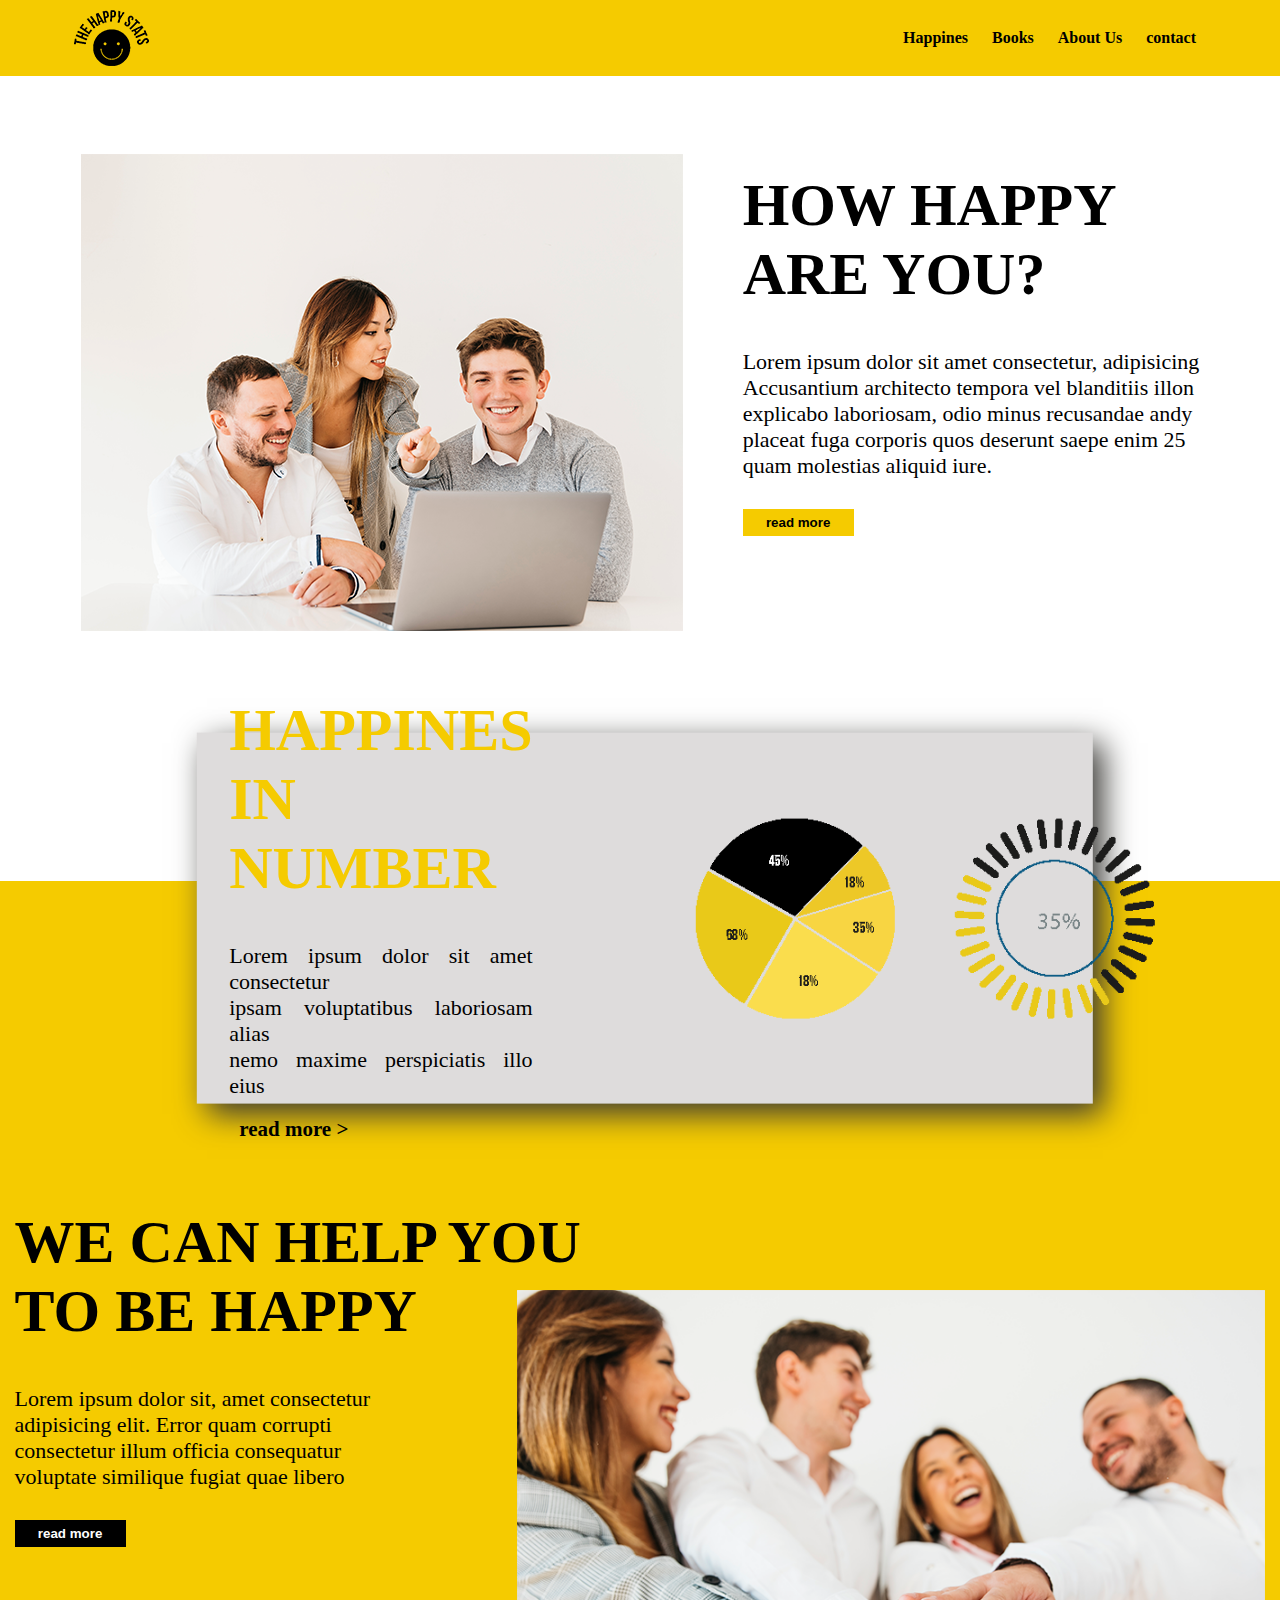
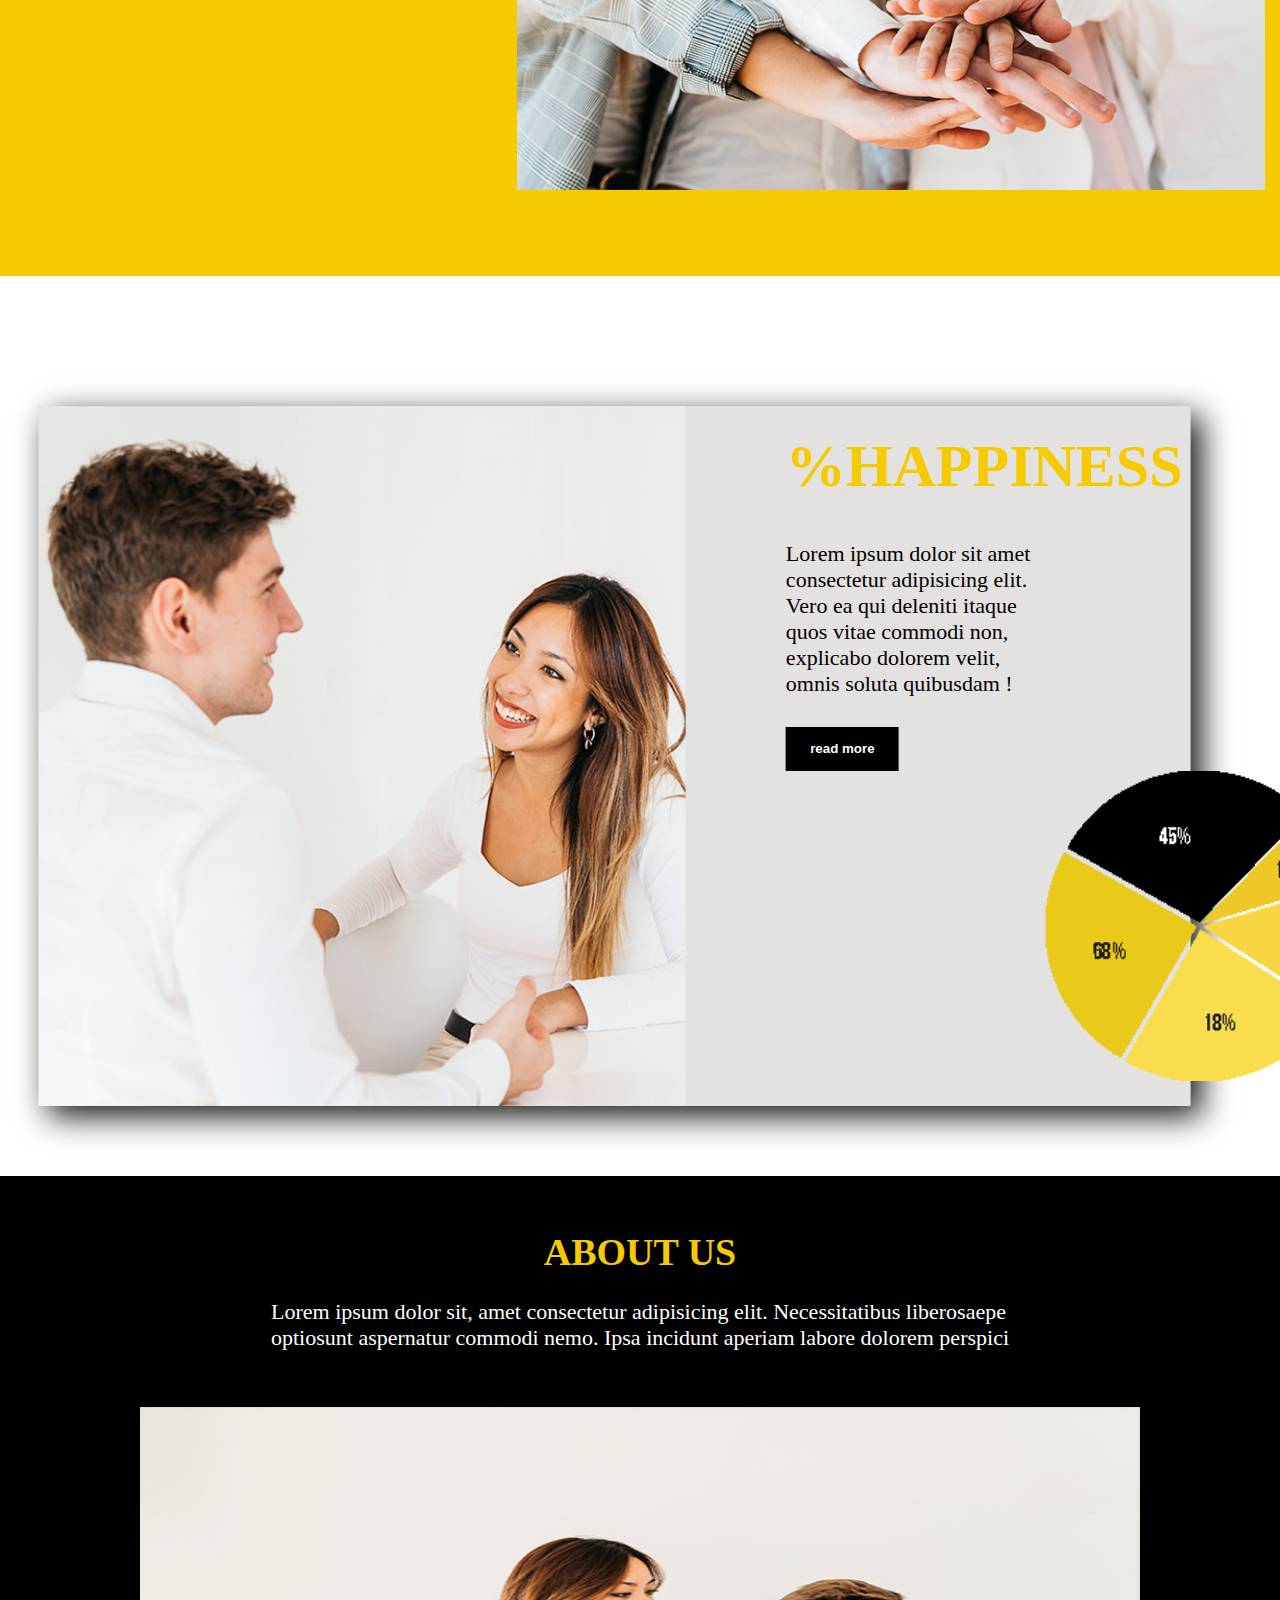
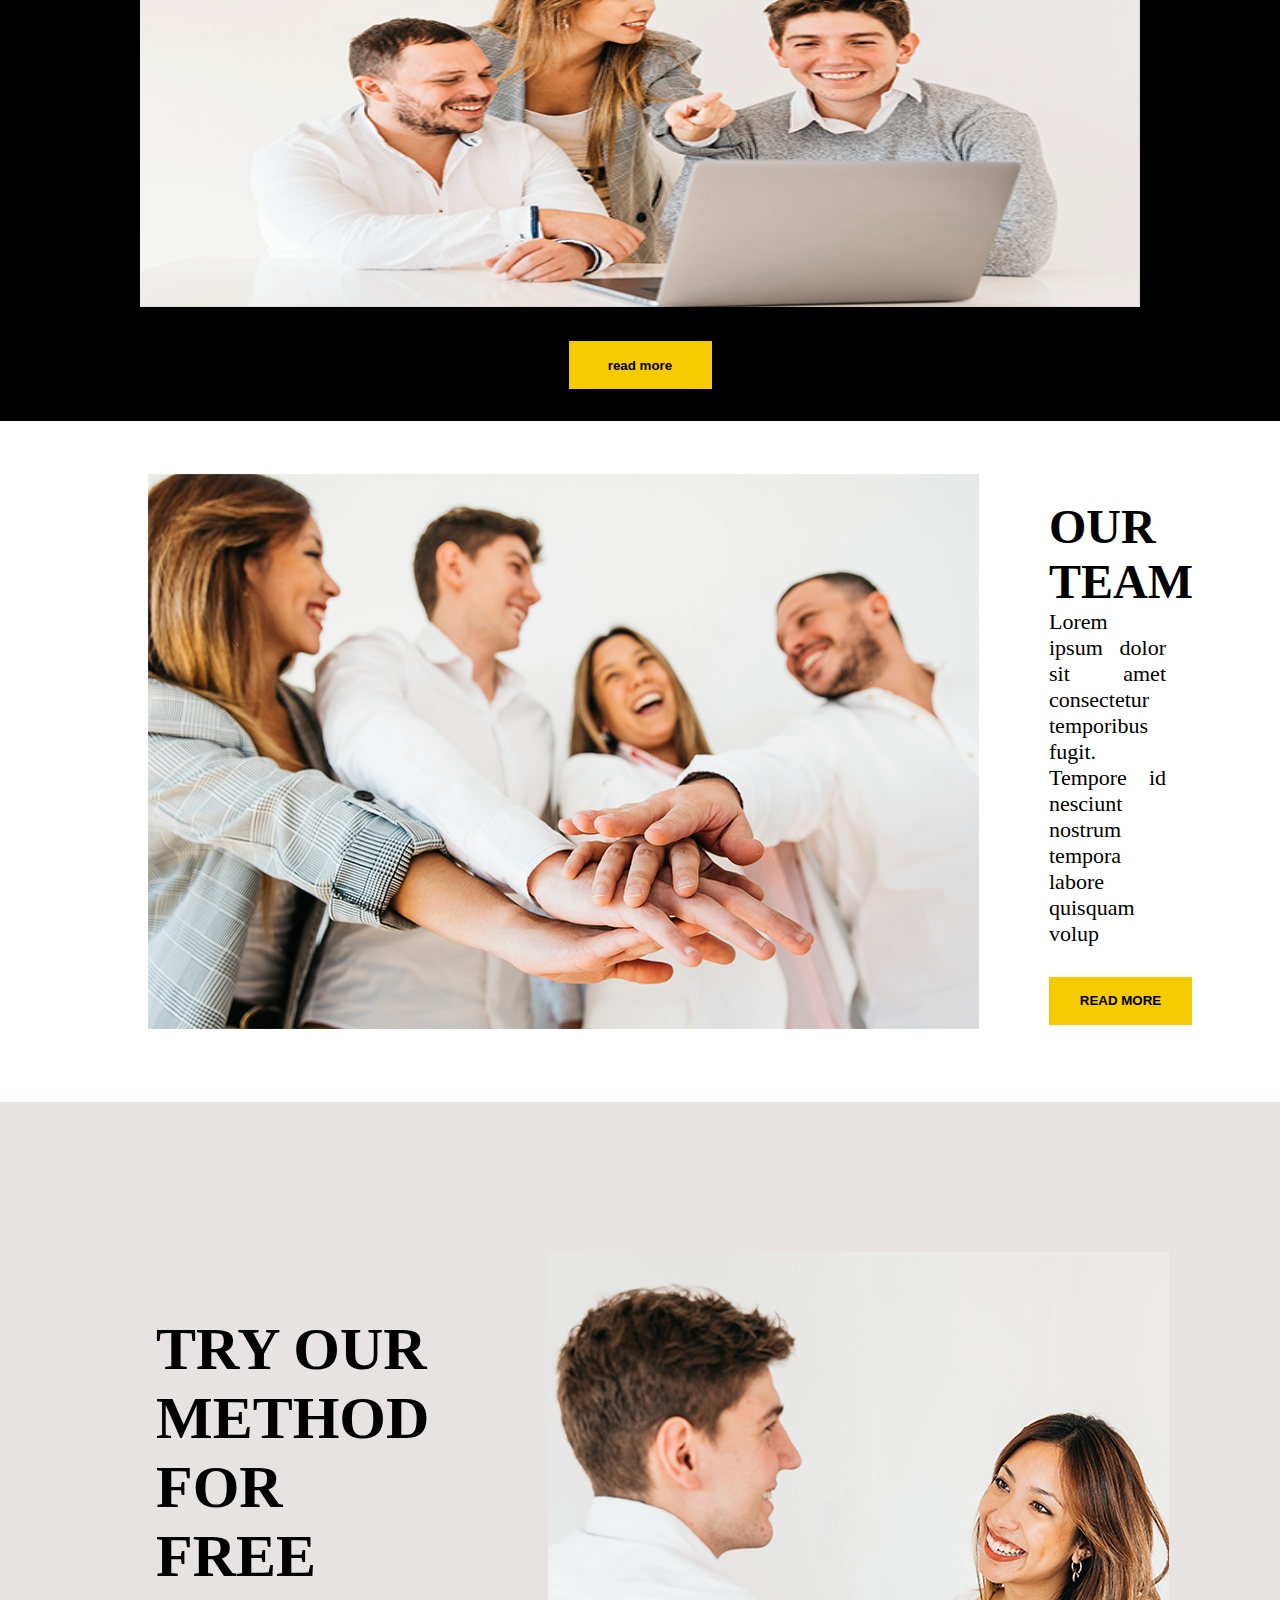
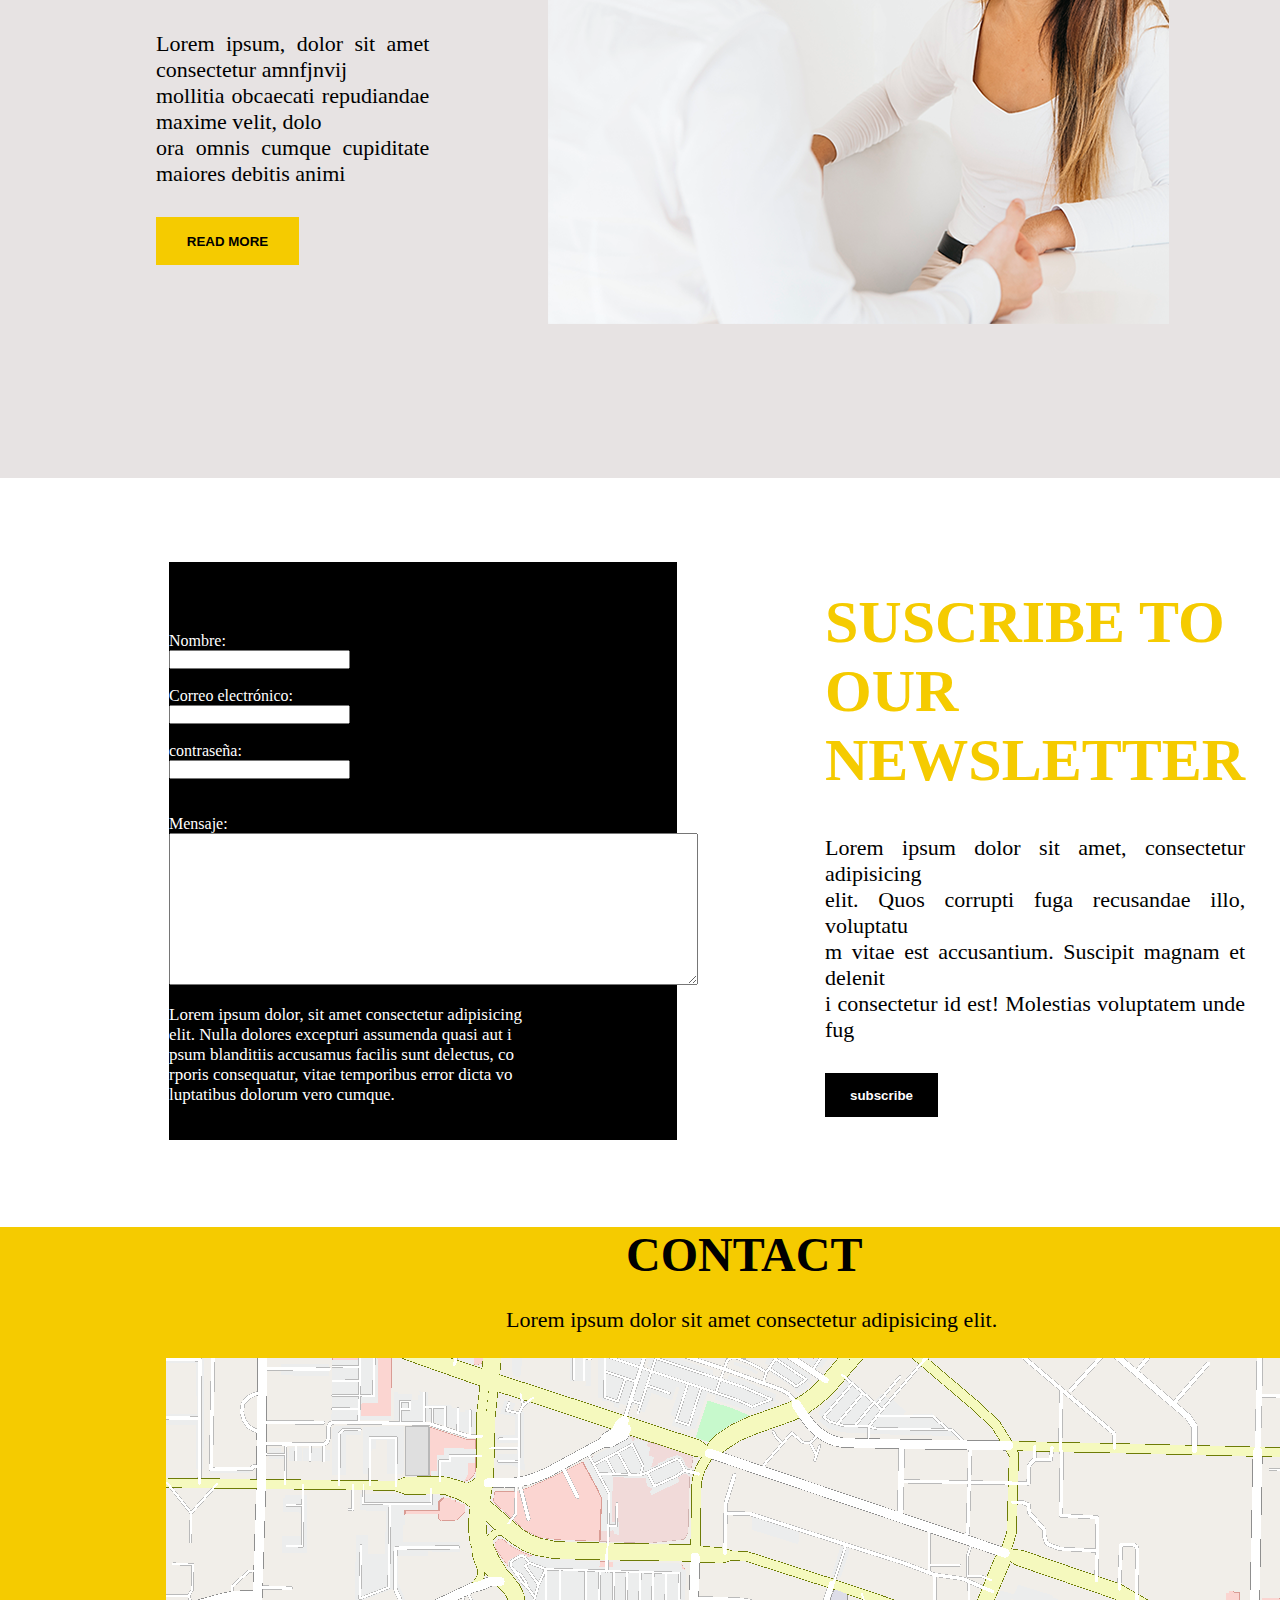
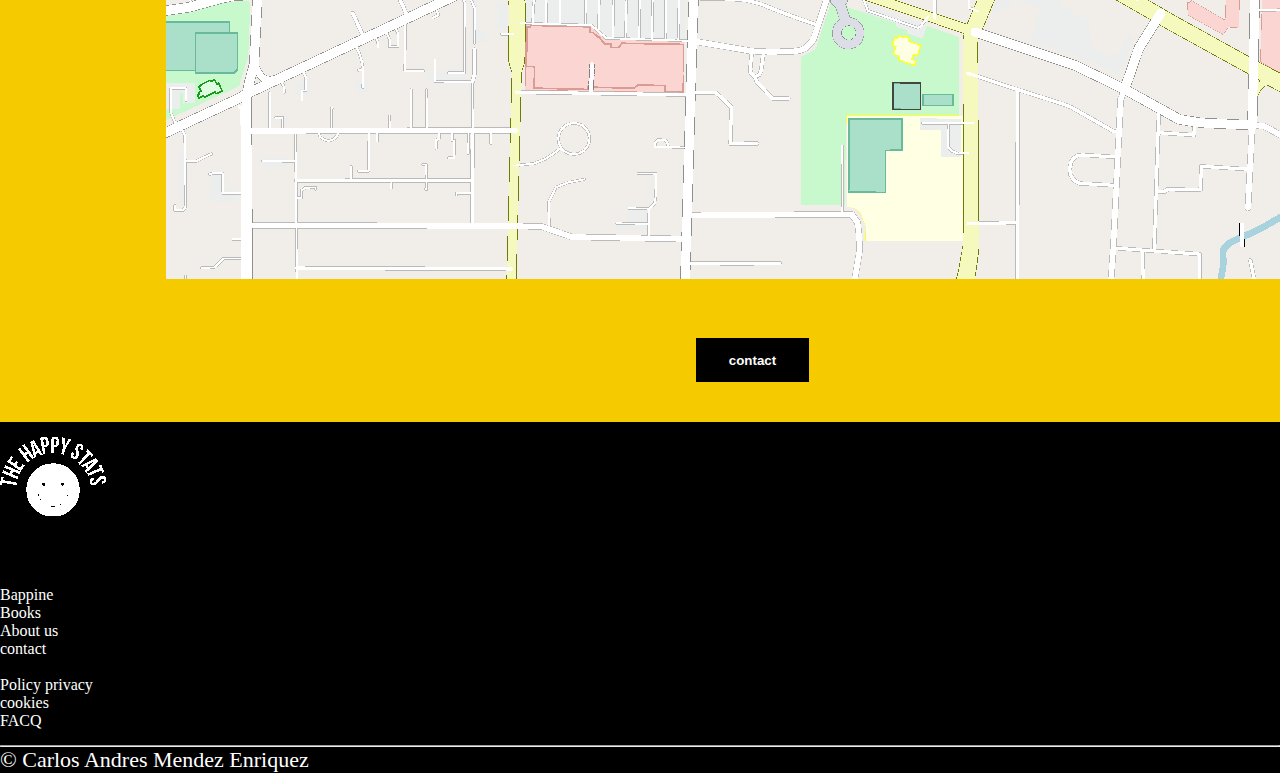
<file: index.html>
<!DOCTYPE html>
<html lang="en">
<head>
    <meta charset="UTF-8">
    <meta name="viewport" content="width=device-width, initial-scale=1.0">
    <link rel="icon" href="assets/logo.png">
    <link rel="stylesheet" href="styles/index.css">
    <link rel="icon" href="assets/img01.png">
    <title>Document</title>
</head>
<body>

<header>
    <img  src="assets/logo.png" alt="logo de la pagina">
    <nav>
       
         <div class="b">
            
<a href="index.html">Happines</a>
<a href="index.html">Books</a>
<a href="index.html">About Us</a> 
<a href="index.html">contact</a>
        </div>
    </nav>
    

    
</header>

<section class="imagen">
      <div class="m">
        <img  src="assets/img01.png" alt="Reunion" > 
      </div>
       <div class="i">
    <h2 >HOW HAPPY <br>ARE YOU?</h2>
    
    <P>Lorem ipsum dolor sit amet consectetur, adipisicing <br>
       Accusantium architecto tempora vel  blanditiis illon <br>
       explicabo laboriosam, odio minus recusandae andy <br>
       placeat fuga corporis quos deserunt saepe  enim 25 <br>
       quam  molestias aliquid iure.</P>
        
       <button class="but">read more</button>
        </div>      
</section>

<section class="plano">
  <div class="dic" >
  <h2 class="p2">HAPPINES <br> IN NUMBER</h2>
  <p>Lorem ipsum dolor sit amet consectetur <br>
     ipsam voluptatibus laboriosam alias <br>
     nemo maxime perspiciatis illo eius <br></p>

     <a href="index.html" class="enl">read more ></a>
</div>

<div class="dic2">
<img src="assets/graph01.png" alt="diagrama" class="di1">
<img src="assets/graph02.png" alt="porciento" class="di2">

</div>
</section>

<section class="z">
  <div class="pag">
  <h2>WE CAN HELP YOU <br> TO BE HAPPY</h2>
  <p>Lorem ipsum dolor sit, amet consectetur <br>
     adipisicing elit. Error quam corrupti <br>
     consectetur illum officia consequatur <br>
     voluptate similique fugiat quae libero </p>

     <BUtton class="but2">read more </BUtton>
    </div>
    <div >
     <img src="assets/img02.png" alt="unidos" class="img2" >
    </div>
</section>


<section class="sec"></section>


 <section class="sec2">
  <div>
<img src="assets/img03.png" alt="saludar" class="png">
  </div>

<div class="png2">
<h2 class="but4">%HAPPINESS</h2>
<p>Lorem ipsum dolor sit amet <br>
  consectetur adipisicing elit. <br>
   Vero ea qui deleniti itaque <br>
    quos vitae commodi non, <br>
   explicabo dolorem velit, <br>
    omnis soluta quibusdam !</p>
   
<button class="but3">read more</button>

<div class="map">
  <img src="assets/graph01.png" alt="porcentaje" class="map2">
</div>

</div>

</section>

<section class="car">
  <div class="mot">

    <h3>ABOUT US </h3>
    <div>

  <p class="par">
    Lorem ipsum dolor sit, amet consectetur adipisicing elit. Necessitatibus liberosaepe<br>
    optiosunt aspernatur commodi nemo. Ipsa incidunt aperiam labore dolorem  perspici <br>
    <br>
  </p>
    </div>
     <div >
<img src="assets/img01.png" alt="saludar" class="imag" >
     </div>

     <button class="but5">read more</button>
</div>
</section>

<section class="uni">
  <div class="img02">
  <img src="assets/img02.png" alt="Unidos" >
</div>

<div class="caj">
<h4 >OUR TEAM</h4>

<P class="par1">Lorem ipsum dolor sit amet consectetur  <br>
  temporibus fugit. Tempore id nesciunt  <br>
  nostrum tempora labore quisquam volup<br>
</P>
<button class="but5">READ MORE</button>
</div>
</section>

<section class="medi">

  
  <div class="dim">
    <h2>TRY OUR METHOD FOR FREE </h2>

  <P>
    Lorem ipsum, dolor sit amet consectetur amnfjnvij <br>
    mollitia obcaecati repudiandae maxime velit, dolo <br>
    ora omnis cumque cupiditate maiores debitis animi <br>
   </P>
   <button class="but5">READ MORE</button>
  </div>

  <div class="img03">
    <img src="assets/img03.png" alt="Feliz" class="img0">
  </div>
</section>

<section class="pna">

  <div class="mom">
    <form >
      
          <label for="name">Nombre:</label>
          <input type="text" id="name" name="user_name" />
          <br>
        
          <label for="mail">Correo electrónico:</label>
          <input type="email" id="mail" name="user_mail" />
          <br>
        <label for="password">contraseña:</label>
        <input type="text" id="password" name="user_password">
          <br>
          <br>
          <label for="msg">Mensaje:</label>
          <textarea  rows="10" cols="64" id="msg" name="user_message"></textarea>

          <p class="dad" >
             Lorem ipsum dolor, sit amet consectetur adipisicing <br>
             elit. Nulla dolores excepturi assumenda quasi aut i <br>
             psum blanditiis accusamus facilis sunt delectus, co <br>
             rporis consequatur, vitae temporibus error dicta vo <br>
             luptatibus dolorum vero cumque.
            </p>
    </form>
  </div>

  <div class="tex">
  <h2 class="but4">SUSCRIBE TO <br>OUR NEWSLETTER</h2>

  <P >
     Lorem ipsum dolor sit amet, consectetur adipisicing <br>
     elit. Quos corrupti fuga recusandae illo, voluptatu <br>
     m vitae est accusantium. Suscipit magnam et delenit <br>
     i consectetur id est! Molestias voluptatem unde fug <br>
    </P>

    <button class="but3">subscribe</button>
  </div>
  
</section>

<section >

  <div class="bro2"> 

    <div >
  <h4 class="bro3">CONTACT</h4> 
   <P class="bro4">Lorem ipsum dolor sit amet consectetur adipisicing elit. </P>
  </div>
 <img src="assets/map.png" alt="mapa" class="bro5"> 
  <button class="bro6">contact</button>
 </div> 
</section>
<footer>
<section class="fin">
  <div class="fin1">
<img src="assets/logoWhite.png" alt="logo" class="mn">
</div>


<form >

  <ul>
    <li>Bappine</li>
    <li>Books</li>
    <li>About us</li>
    <li>contact</li>
  </ul>

<br>
  <ul>
    <li>Policy privacy</li>
    <li>cookies</li>
    <li>FACQ</li> 
  </ul>
</form>
</div>

<hr>

<div class="fin3">
  <p>&#169; Carlos Andres Mendez Enriquez</p>
  <img src="assets/Instagram.png" alt="Instagram" class="wer">
  <img src="assets/Twitter copy.png" alt="Twitter">
  <img src="assets/Facebook.png" alt="Facebook">
</div>


</section>
</footer>
    
</body>
</html>
</file>
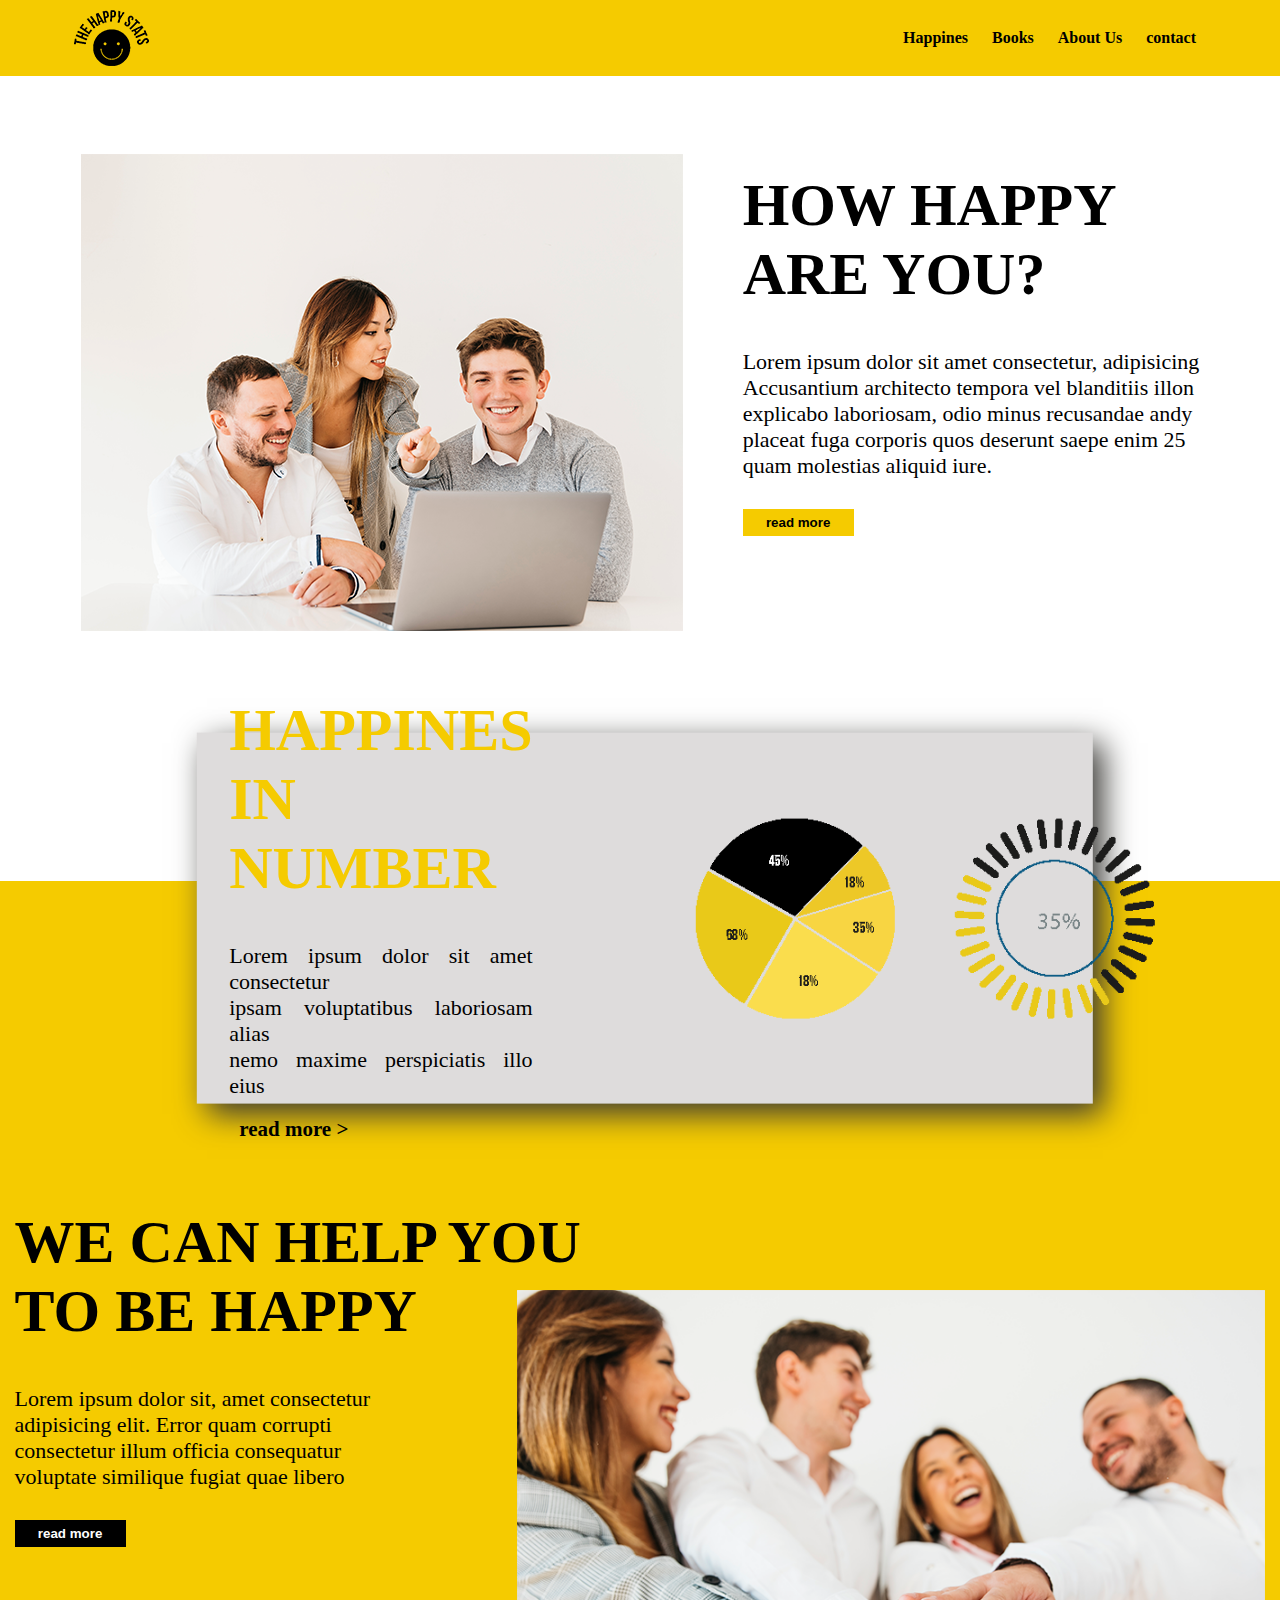
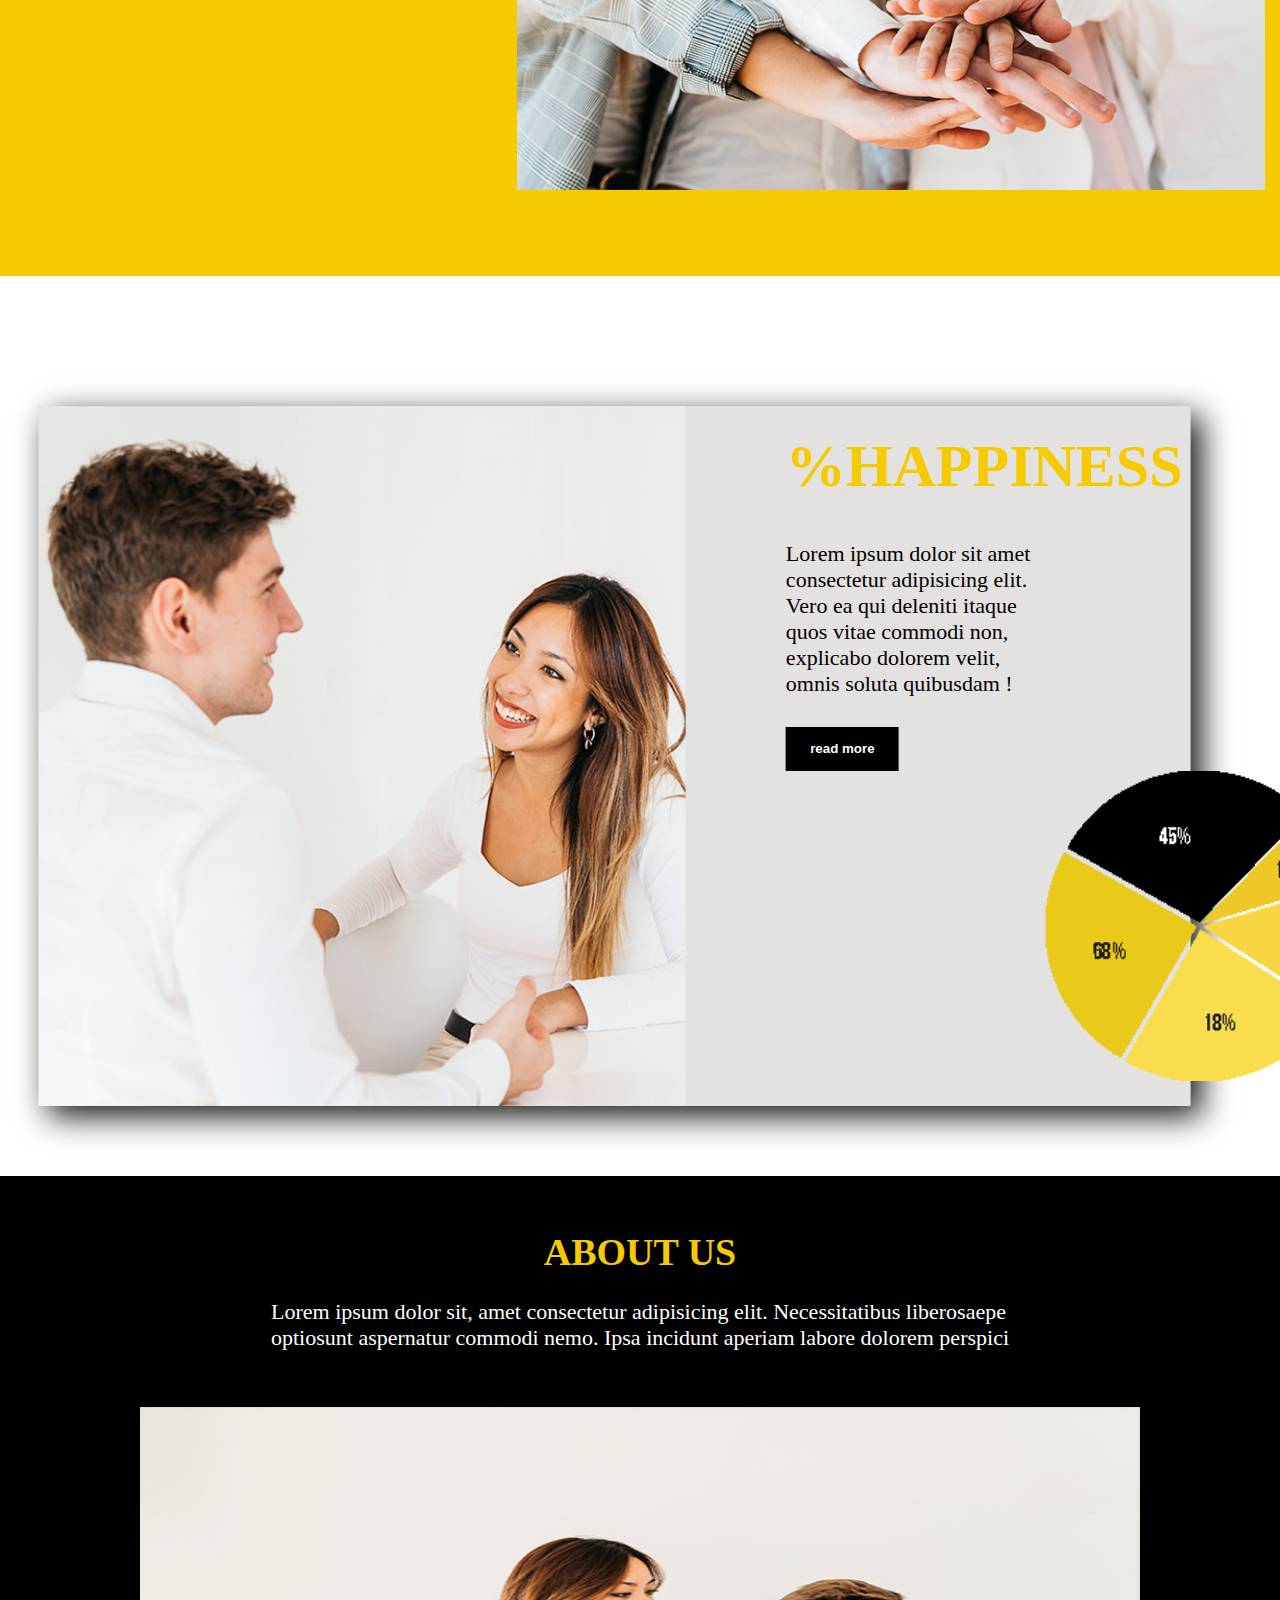
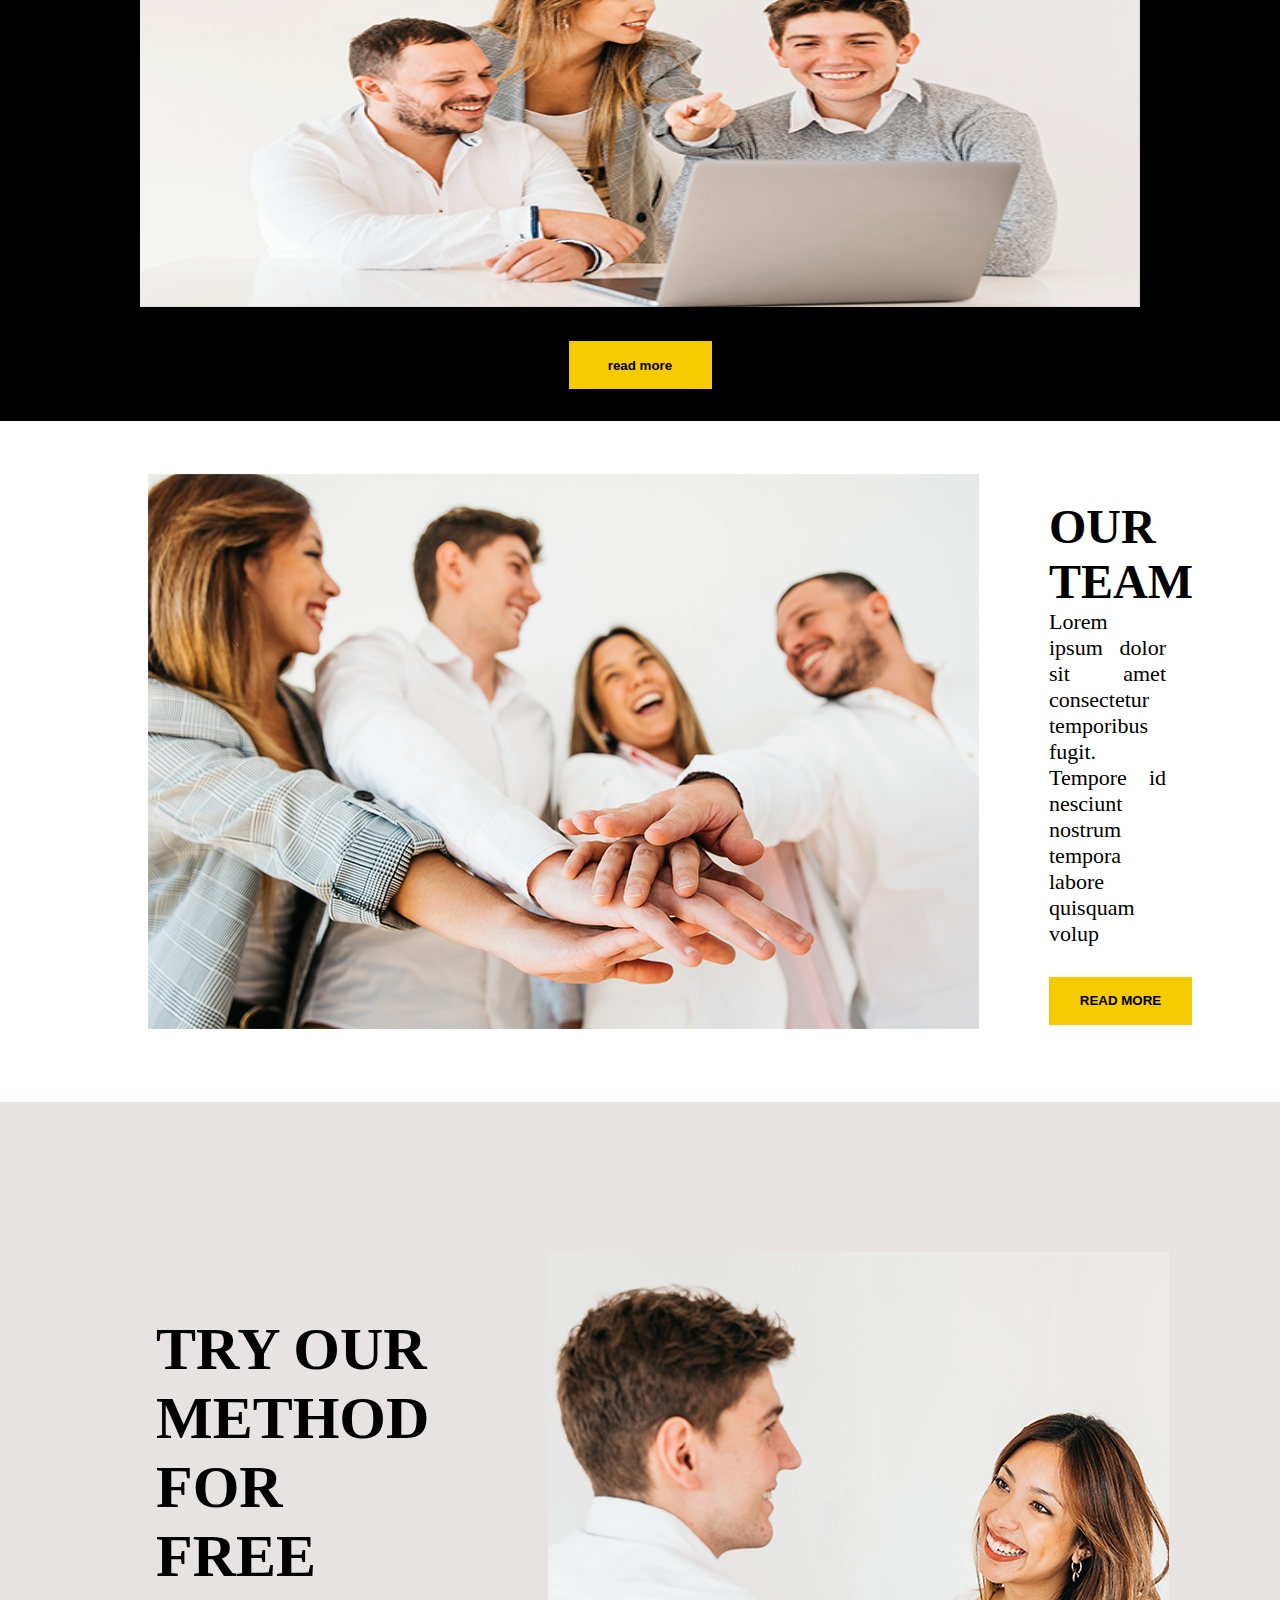
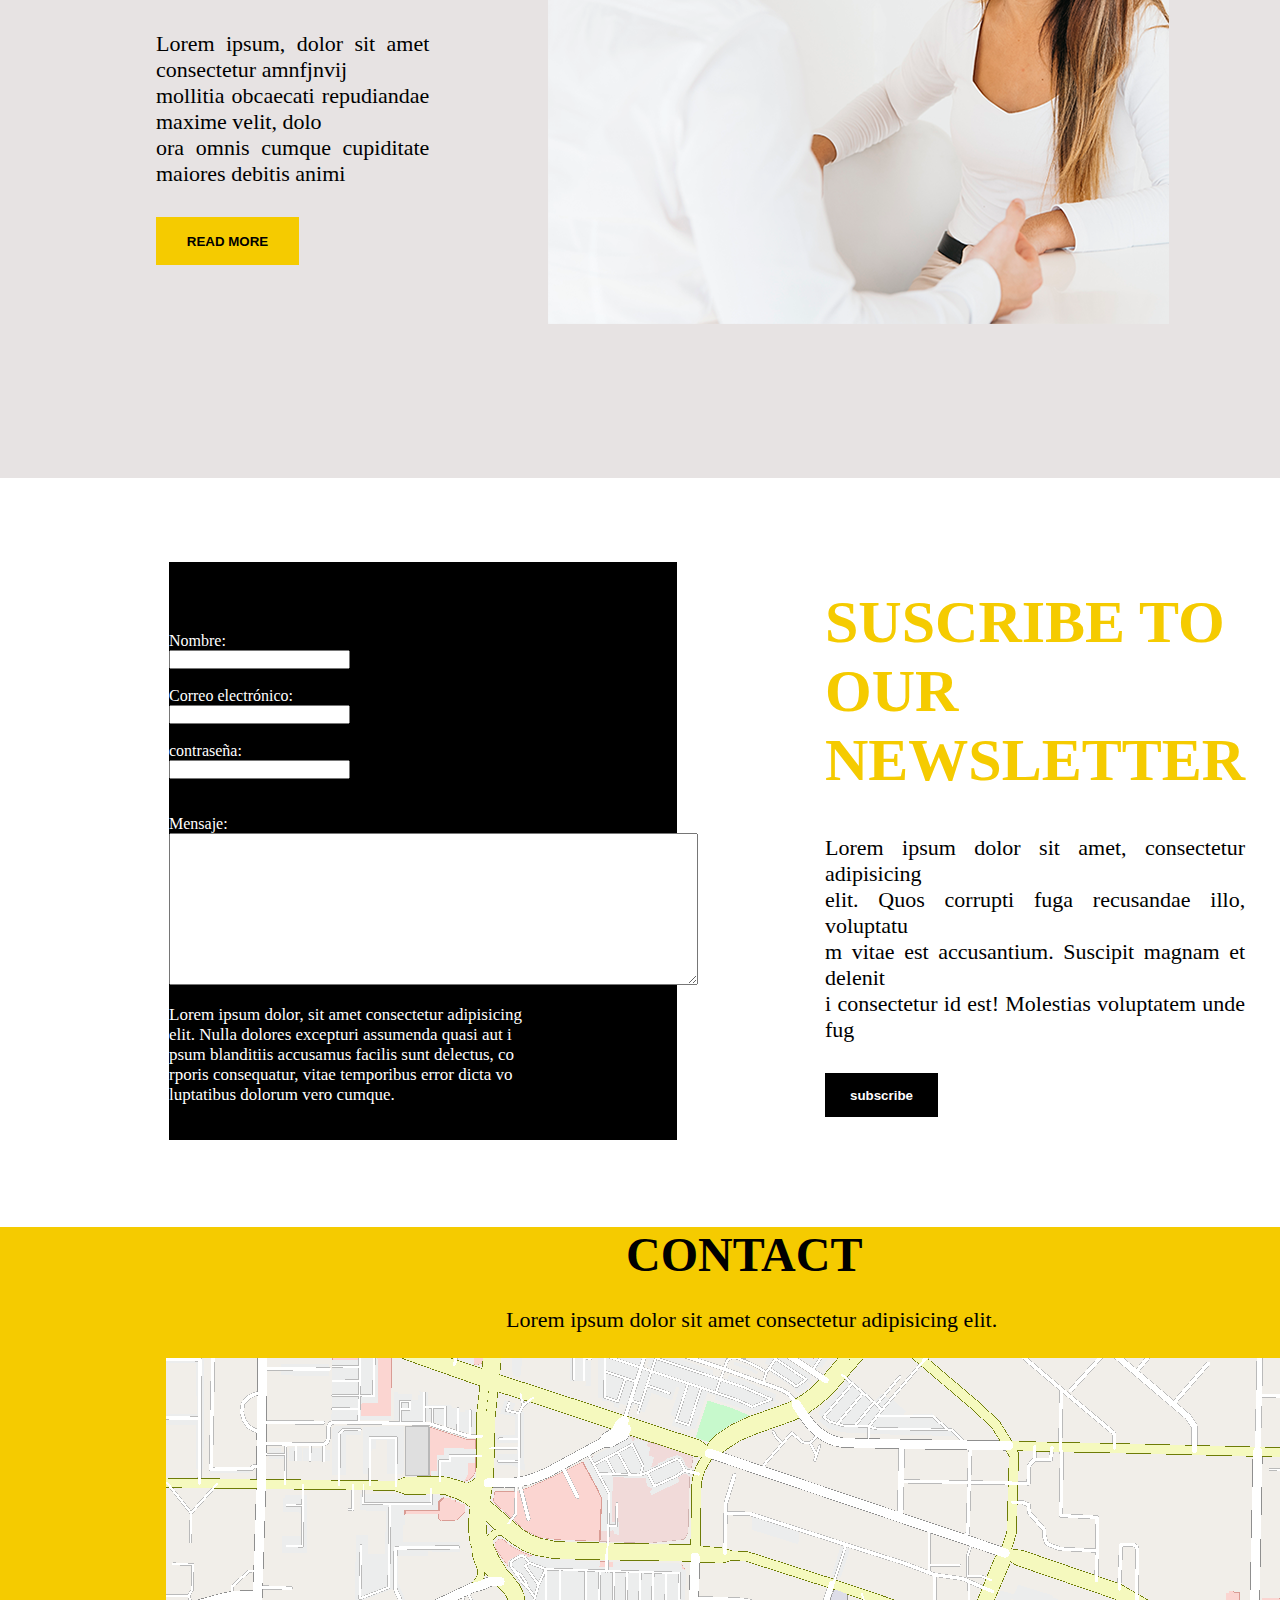
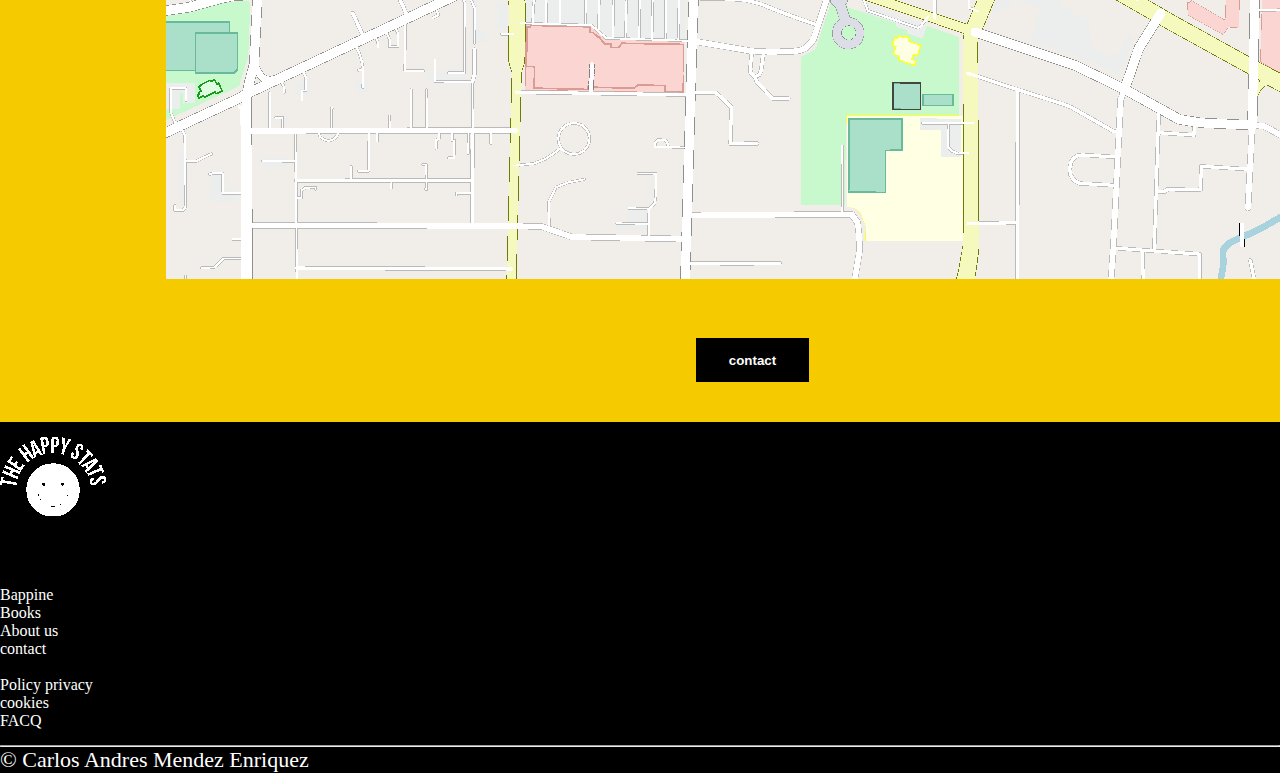
<file: templates/index.html>
<!DOCTYPE html>
<html lang="en">
<head>
    <meta charset="UTF-8">
    <meta name="viewport" content="width=device-width, initial-scale=1.0">
    <link rel="icon" href="../assets/logo.png">
    <link rel="stylesheet" href="../styles/index.css">
    <link rel="icon" href="../assets/img01.png">
    <title>Document</title>
</head>
<body>

<header>
    <img  src="../assets/logo.png" alt="logo de la pagina">
    <nav>
       
         <div class="b">
            
<a href="index.html">Happines</a>
<a href="index.html">Books</a>
<a href="index.html">About Us</a> 
<a href="index.html">contact</a>
        </div>
    </nav>
    

    
</header>

<section class="imagen">
      <div class="m">
        <img  src="../assets/img01.png" alt="Reunion" > 
      </div>
       <div class="i">
    <h2 >HOW HAPPY <br>ARE YOU?</h2>
    
    <P>Lorem ipsum dolor sit amet consectetur, adipisicing <br>
       Accusantium architecto tempora vel  blanditiis illon <br>
       explicabo laboriosam, odio minus recusandae andy <br>
       placeat fuga corporis quos deserunt saepe  enim 25 <br>
       quam  molestias aliquid iure.</P>
        
       <button class="but">read more</button>
        </div>      
</section>

<section class="plano">
  <div class="dic" >
  <h2 class="p2">HAPPINES <br> IN NUMBER</h2>
  <p>Lorem ipsum dolor sit amet consectetur <br>
     ipsam voluptatibus laboriosam alias <br>
     nemo maxime perspiciatis illo eius <br></p>

     <a href="index.html" class="enl">read more ></a>
</div>

<div class="dic2">
<img src="../assets/graph01.png" alt="diagrama" class="di1">
<img src="../assets/graph02.png" alt="porciento" class="di2">

</div>
</section>

<section class="z">
  <div class="pag">
  <h2>WE CAN HELP YOU <br> TO BE HAPPY</h2>
  <p>Lorem ipsum dolor sit, amet consectetur <br>
     adipisicing elit. Error quam corrupti <br>
     consectetur illum officia consequatur <br>
     voluptate similique fugiat quae libero </p>

     <BUtton class="but2">read more </BUtton>
    </div>
    <div >
     <img src="../assets/img02.png" alt="unidos" class="img2" >
    </div>
</section>


<section class="sec"></section>


 <section class="sec2">
  <div>
<img src="../assets/img03.png" alt="saludar" class="png">
  </div>

<div class="png2">
<h2 class="but4">%HAPPINESS</h2>
<p>Lorem ipsum dolor sit amet <br>
  consectetur adipisicing elit. <br>
   Vero ea qui deleniti itaque <br>
    quos vitae commodi non, <br>
   explicabo dolorem velit, <br>
    omnis soluta quibusdam !</p>
   
<button class="but3">read more</button>

<div class="map">
  <img src="../assets/graph01.png" alt="porcentaje" class="map2">
</div>

</div>

</section>

<section class="car">
  <div class="mot">

    <h3>ABOUT US </h3>
    <div>

  <p class="par">
    Lorem ipsum dolor sit, amet consectetur adipisicing elit. Necessitatibus liberosaepe<br>
    optiosunt aspernatur commodi nemo. Ipsa incidunt aperiam labore dolorem  perspici <br>
    <br>
  </p>
    </div>
     <div >
<img src="../assets/img01.png" alt="saludar" class="imag" >
     </div>

     <button class="but5">read more</button>
</div>
</section>

<section class="uni">
  <div class="img02">
  <img src="../assets/img02.png" alt="Unidos" >
</div>

<div class="caj">
<h4 >OUR TEAM</h4>

<P class="par1">Lorem ipsum dolor sit amet consectetur  <br>
  temporibus fugit. Tempore id nesciunt  <br>
  nostrum tempora labore quisquam volup<br>
</P>
<button class="but5">READ MORE</button>
</div>
</section>

<section class="medi">

  
  <div class="dim">
    <h2>TRY OUR METHOD FOR FREE </h2>

  <P>
    Lorem ipsum, dolor sit amet consectetur amnfjnvij <br>
    mollitia obcaecati repudiandae maxime velit, dolo <br>
    ora omnis cumque cupiditate maiores debitis animi <br>
   </P>
   <button class="but5">READ MORE</button>
  </div>

  <div class="img03">
    <img src="../assets/img03.png" alt="Feliz" class="img0">
  </div>
</section>

<section class="pna">

  <div class="mom">
    <form >
      
          <label for="name">Nombre:</label>
          <input type="text" id="name" name="user_name" />
          <br>
        
          <label for="mail">Correo electrónico:</label>
          <input type="email" id="mail" name="user_mail" />
          <br>
        <label for="password">contraseña:</label>
        <input type="text" id="password" name="user_password">
          <br>
          <br>
          <label for="msg">Mensaje:</label>
          <textarea  rows="10" cols="64" id="msg" name="user_message"></textarea>

          <p class="dad" >
             Lorem ipsum dolor, sit amet consectetur adipisicing <br>
             elit. Nulla dolores excepturi assumenda quasi aut i <br>
             psum blanditiis accusamus facilis sunt delectus, co <br>
             rporis consequatur, vitae temporibus error dicta vo <br>
             luptatibus dolorum vero cumque.
            </p>
    </form>
  </div>

  <div class="tex">
  <h2 class="but4">SUSCRIBE TO <br>OUR NEWSLETTER</h2>

  <P >
     Lorem ipsum dolor sit amet, consectetur adipisicing <br>
     elit. Quos corrupti fuga recusandae illo, voluptatu <br>
     m vitae est accusantium. Suscipit magnam et delenit <br>
     i consectetur id est! Molestias voluptatem unde fug <br>
    </P>

    <button class="but3">subscribe</button>
  </div>
  
</section>

<section >

  <div class="bro2"> 

    <div >
  <h4 class="bro3">CONTACT</h4> 
   <P class="bro4">Lorem ipsum dolor sit amet consectetur adipisicing elit. </P>
  </div>
 <img src="../assets/map.png" alt="mapa" class="bro5"> 
  <button class="bro6">contact</button>
 </div> 
</section>
<footer>
<section class="fin">
  <div class="fin1">
<img src="../assets/logoWhite.png" alt="logo" class="mn">
</div>


<form >

  <ul>
    <li>Bappine</li>
    <li>Books</li>
    <li>About us</li>
    <li>contact</li>
  </ul>

<br>
  <ul>
    <li>Policy privacy</li>
    <li>cookies</li>
    <li>FACQ</li> 
  </ul>
</form>
</div>

<hr>

<div class="fin3">
  <p>&#169; Carlos Andres Mendez Enriquez</p>
  <img src="../assets/Instagram.png" alt="Instagram" class="wer">
  <img src="../assets/Twitter copy.png" alt="Twitter">
  <img src="../assets/Facebook.png" alt="Facebook">
</div>


</section>
</footer>
    
</body>
</html>
</file>
<file: styles/index.css>
*{
    margin: 0;
    padding: 0;
}

body {
    background-color: rgb(245, 203, 0);
 
}

header { 
    display: flex;
    justify-content:space-between;
    align-items: center;
    padding: 10px; 
    margin-right: 64px;
    margin-left: 64px;
    
}

 .b a{
 
   
    margin: 0 10px;
    text-decoration: none;
    color:black ;
    font-weight: 800;
 
  
}

.m{
     display: flex;
     justify-content: center;
     float: left;
   margin-right: 60px;
   margin-top: 78px;
}

.imagen{
    display: flex;
    justify-content: center;
    align-items: center;
    background-color: white;
    padding-bottom: 250px;
  
   
}



.but{
    width: 111px;
    height: 27px;
    background-color: rgb(245, 203, 0);
    color: black;
    margin-top: 30px;
   border: 0cap;
   font-weight: 800;
}

h2{
    font-size: 60px;
    margin-bottom: 40px;
    font-weight: 800;
}

p {
    text-align: justify;
    font-size: 22px;
}


.plano{
    display: flex;

    position: absolute;
    background-color: rgb(222, 220, 220);
    left: 50px;
    transform:translate(5%, -40%);
      width: 70%;  
    box-shadow: 10px 10px 30px 0px rgb(57, 56, 52);
    height: 371px; 
    margin: 0% 8%;
}

.dic {
    display: flex;
    justify-content: center;
    float: left;
    flex-direction: column;
  margin-right: 218px;
  margin-left: 32px;
  
}

.dic2{
    display: flex;
    justify-content: center;
    align-items: center;
    gap: 60px;
    margin-left: -55px;
}

.di1{
    height: 200px;
}

.di2{
    height: 200px;
}

.p2{
    color:rgb(245, 203, 0); ;
}

.enl{
    margin: 0 10px;
    text-decoration: none;
    color:black ;
    font-weight: 800;
    margin-top: 18px;
    font-size: 21px;
}



.z{
    display: flex;
    justify-content: center;
    align-items: center;
    margin-top: 107px;
    padding-bottom: 86px;
    
}

.pag{
    display: flex;
    flex-direction: column;
    margin-top: -24px;
    
}

.but2{
    width: 111px;
    height: 27px;
    background-color: rgb(0, 0, 0);
    color: rgb(254, 254, 254);
    margin-top: 30px;
   border: 0cap;
   font-weight: 800;
}

.img2{
    display: flex;
    justify-content: center;
    flex-wrap: wrap;
    height: 500px;
    margin-top: 302px;
    margin-left: -64px;
    
}

.sec{
   
    display: flex;
    justify-content: center;
    align-items: center;
    background-color: white;
    padding-bottom: 900px;
    
    
}

.sec2{
    display: flex;
    position: absolute;
    background-color: rgb(228, 225, 225);
    left: -121px;
    transform:translate(5%, -110%);
      width: 90%;  
    box-shadow: 10px 10px 30px 0px rgb(19, 19, 18);
    height: 700px; 
    margin: 0% 8%;
   
}

.png{
    height: 700px;
    float: left;
    
}

.png2{
    display: flex;
    justify-content: center;
    
    flex-direction: column;
  margin-right: 500px;
  margin-left: 100px;
}

.but3{
    width: 113px;
    height: 44px;
    background-color: rgb(0, 0, 0);
    color: rgb(254, 254, 254);
    margin-top: 30px;
   border: 0cap;
   font-weight: 800;
}

.map{
    display: flex;
    justify-content: flex-end;
    align-items: flex-end;
    
    flex-direction: column;
    /* height: 200px; */
    margin-left: 260px;

}

.map2{
    height: 310px;
}

.but4{
    color: rgb(245, 203, 0); 
};

.sad{
   
    display: flex;
    justify-content: center;
    align-items: center;
    background-color: rgb(0, 0, 0);
    padding-bottom: 900px;
}

.car{
    background-color: black;
    display: flex;
    justify-content: center;
    align-items: center;
   
}


h3{
    color:rgb(245, 203, 0);
    font-weight: 800;
    font-size: 38px;
    margin-top: 54px;
    margin-bottom: 25px;
}

.mot{
    display: flex;
    align-items: center;
    flex-direction: column;
    margin-bottom: 32px;
    
}

.imag{
    width: 1000px;
    height: 500px;
}

.par{
    color: white;
    margin-bottom: 30px;
}

.but5{
    width: 143px;
    height: 48px;
    background-color: rgb(245, 203, 0);
    color: black;
    margin-top: 30px;
   border: 0cap;
   font-weight: 800;
}

.uni{
    display: flex;
    justify-content: center;
    align-items: center;
    background-color: white;
    float: left;
    gap: 70px;
}

.caj{
flex-direction: column;

}

.img02{
    margin-left: 148px;
    margin-top: 53px;
    margin-bottom: 69px;
}

.par1{
    margin-right: 114px;
}

h4{
    font-weight: 700;
    font-size: 48px;
}

.medi{
    display: flex;
    justify-content: center;
    align-items: center;
   float: left;    background-color: rgb(231, 227, 227);
   
}

.dim{
    
    flex-direction: column;
    margin-left: 156px;
   
}

.img03{
    margin-top: 150px;
    margin-bottom: 150px;
    margin-right: 150px;
}

.img0{
    margin-left: 119px;
}

.pna{
    display: flex;
    justify-content: center;
    align-items: center;
    background-color: white;
    float: left;
    
}

.mom {
       background-color: black;
       margin-left: 169px;     
       width: 508px;
       height: 578px;
       margin-top: 84px;
       margin-bottom: 87px;
}

form{
    display: flex;
    justify-content: center;
    align-items: center;
    margin-top: 70px;
    flex-direction: column;
    color: white;
}

.tex{
    margin-right: 276px;
    margin-left: 148px;
   
}

.dad{
    font-size: 17px;
    margin-top: 20px;
}



.bro2{
    /* flex-direction: column; */
    margin-left: 139px;
}

.bro3{
    /* background-color: black; */
    margin-left: 487px;
    margin-bottom: 25px;

    
}

.bro4{
    /* background-color: black; */
    margin-left: 367px;
    margin-bottom: 25px;

    
}

.bro5{
    /* background-color: black; */
    margin-left: 27px;
    margin-bottom: 25px;

    
}

.bro6{
    /* background-color: black; */
    margin-left: 557px;
    margin-bottom: 25px;
    width: 113px;
    height: 44px;
    background-color: rgb(0, 0, 0);
    color: rgb(254, 254, 254);
    margin-top: 30px;
   border: 0cap;
   font-weight: 800;
   
}

.fin{
    
    background-color: black;
    margin-top: 15px;
}


.fin1{
    display: flex;
    justify-content:start;
    align-items: flex-end;
    margin-top: 15px;
    margin-bottom: 15px;
}

.fin3{
    display: flex;
    align-items: flex-start;
    justify-content: space-between;
    color: white;

}

li{
    list-style: none;
}

form{
    display: flex;
    justify-content: start;
    align-items: flex-start;
    margin-bottom: 15px;
}
.mn{
    margin-top: 15px;
}
</file>
